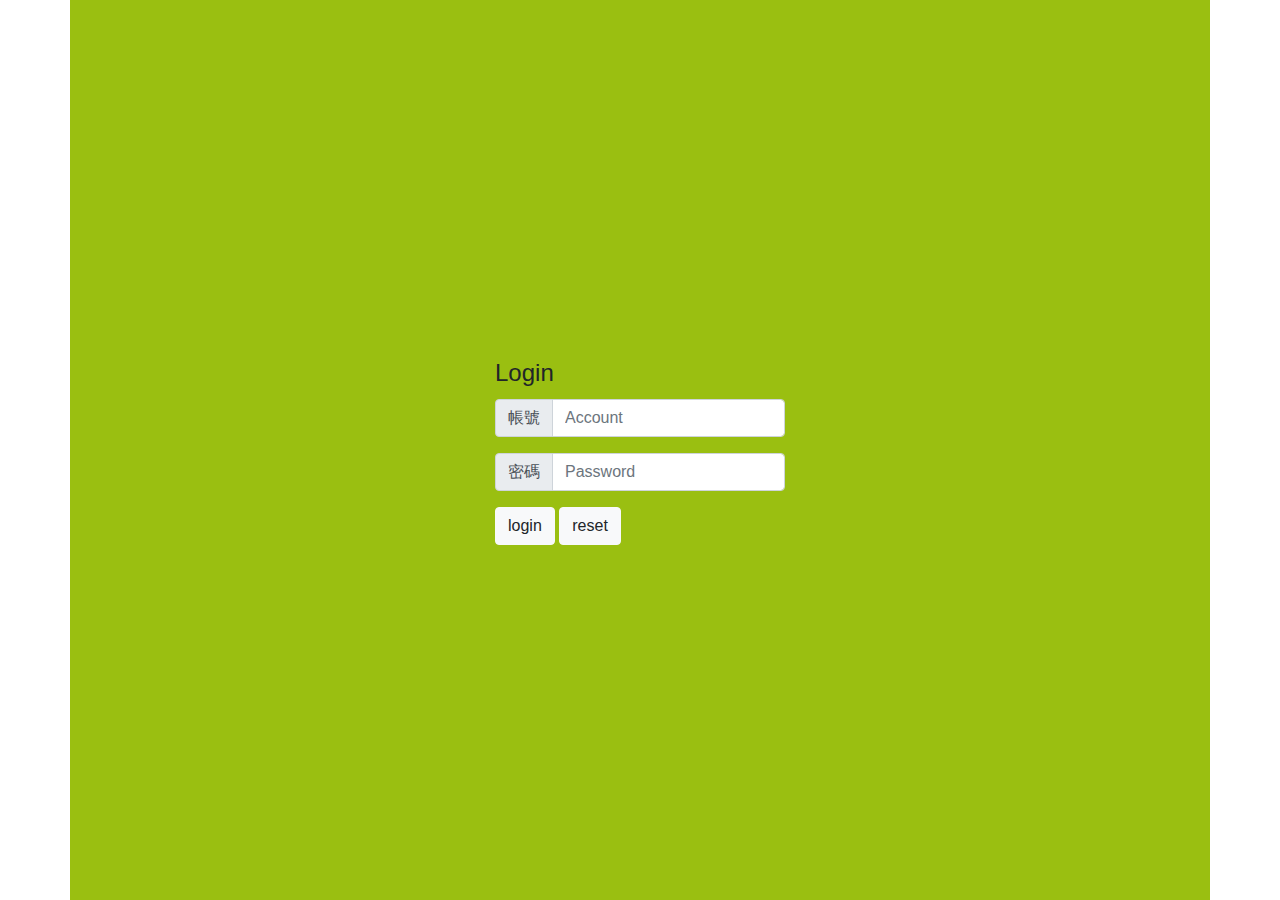
<file: login.html>
<!DOCTYPE html>
<html lang="en">
<head>
    <meta charset="UTF-8">
    <meta name="viewport" content="width=device-width, initial-scale=1.0">
    <title>Login</title>
    <link rel="stylesheet" href="plugins/bootstrap.min.css" />
    <link rel="shortcut icon" href="imgs/favicon.ico" type="image/x-icon" />
    <link
        href="https://fonts.googleapis.com/css2?family=Noto+Sans+TC:wght@400;500&family=Open+Sans:ital@0;1&display=swap"
        rel="stylesheet" />
    <style>
        *{
            margin: 0;
            padding: 0;
            
        }
        .container {
    display: flex;
    justify-content: center;
    align-items: center;
    height: 100vh;
    background: #9ABF11;
}
    </style>
</head>
<body>
    <div class="container">    
        <fieldset>
        <legend>Login</legend>
        <form action="?">
        <div class="input-group mb-3">
            <div class="input-group-prepend">
              <span class="input-group-text" id="acc">帳號</span>
            </div>
            <input type="text" class="form-control" placeholder="Account">
          </div>
        <div class="input-group mb-3">
            <div class="input-group-prepend">
              <span class="input-group-text" id="basic-addon1">密碼</span>
            </div>
            <input type="text" class="form-control" placeholder="Password">
          </div>


        
        <button class="btn btn-light">login</button>
        <button class="btn btn-light">reset</button>
    </form>
    </fieldset>
</div>

</body>
</html>
</file>
